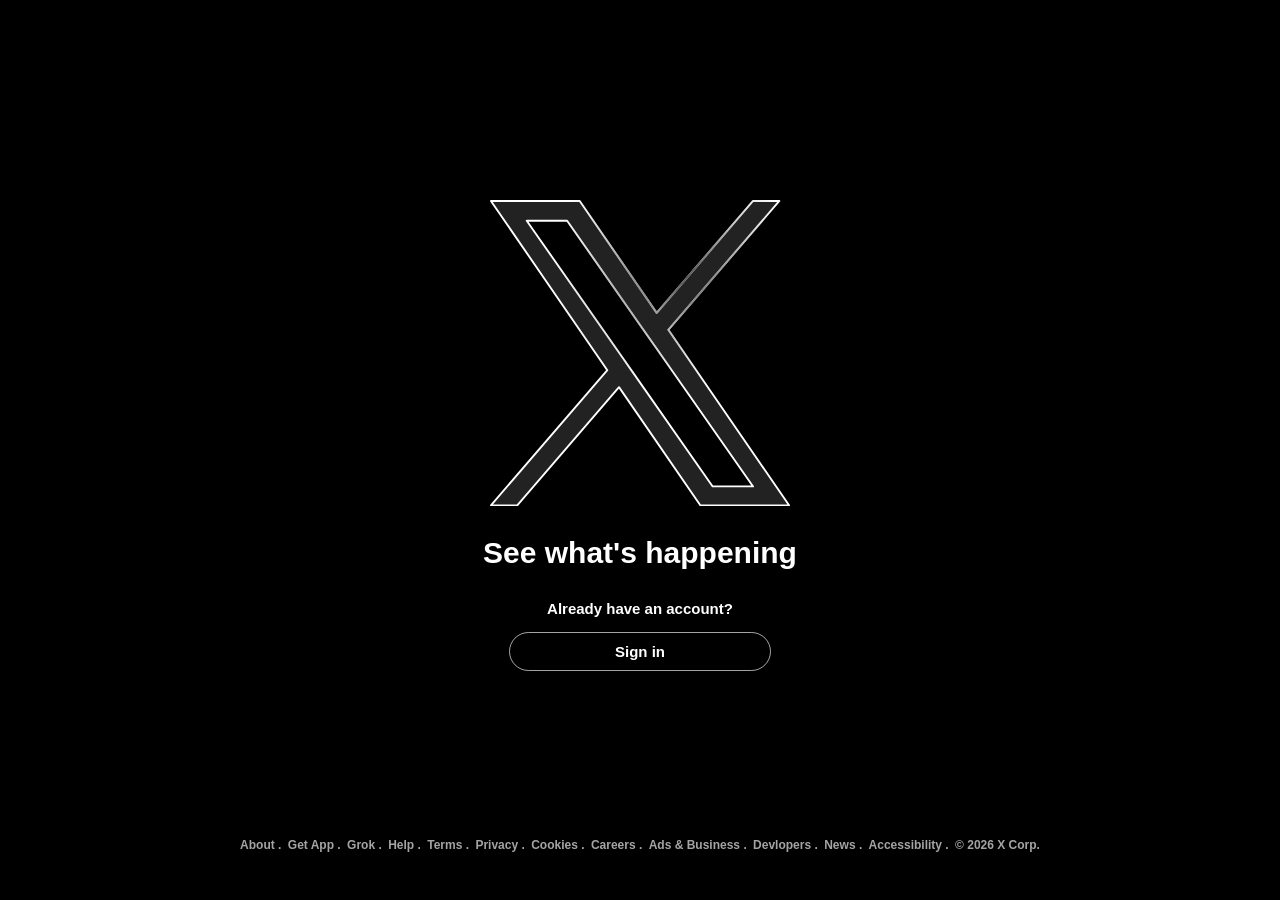
<file: index.html>
<!DOCTYPE html>
<html lang="en">
<head>
  <meta charset="UTF-8">
  <meta name="viewport" content="width=device-width, initial-scale=1.0">
  <title>Twitter</title>
  <link rel="icon" href="x-twitter.svg" style="fill: #fff;">
  <link rel="stylesheet" href="style.css">
</head>
<body>
  <main>
    <svg aria-label="X" role="img" fill="none" viewBox="0 0 480 490" xmlns="http://www.w3.org/2000/svg"
      class="h-auto w-full max-w-[480px]">
      <defs>
        <radialGradient cx="296.3245613605968" cy="106.7161181512152" gradientUnits="userSpaceOnUse" id="_R_8lam5f556_"
          r="200">
          <stop stop-color="#333333" class="dark:[stop-color:#ffffff]"></stop>
          <stop offset="1" stop-color="#AAAAAA" stop-opacity="0" class="dark:[stop-color:#5F5F5F]"></stop>
        </radialGradient>
      </defs>
      <path
        d="M285.38 207.711L462.954 1.5H420.874L266.687 180.55L143.538 1.5H1.50003L187.726 272.256L1.50003 488.5H43.5818L206.408 299.417L336.462 488.5H478.5L285.37 207.711H285.38ZM227.743 274.641L208.875 247.68L58.7444 33.147H123.379L244.536 206.282L263.405 233.243L420.894 458.292H356.259L227.743 274.652V274.641Z"
        fill="#222222" class="dark:fill-black"></path>
      <path
        d="M285.38 207.711L462.954 1.5H420.874L266.687 180.55L143.538 1.5H1.50003L187.726 272.256L1.50003 488.5H43.5818L206.408 299.417L336.462 488.5H478.5L285.37 207.711H285.38ZM227.743 274.641L208.875 247.68L58.7444 33.147H123.379L244.536 206.282L263.405 233.243L420.894 458.292H356.259L227.743 274.652V274.641Z"
        stroke="#fff" stroke-linejoin="round" stroke-width="3" class="dark:stroke-[#222222]"></path>
      <path
        d="M285.38 207.711L462.954 1.5H420.874L266.687 180.55L143.538 1.5H1.50003L187.726 272.256L1.50003 488.5H43.5818L206.408 299.417L336.462 488.5H478.5L285.37 207.711H285.38ZM227.743 274.641L208.875 247.68L58.7444 33.147H123.379L244.536 206.282L263.405 233.243L420.894 458.292H356.259L227.743 274.652V274.641Z"
        stroke="url(#_R_8lam5f556_)" stroke-linejoin="round" stroke-width="3" class="hidden dark:block"></path>
    </svg>

    <h1>See what's happening</h1>
    <p>Already have an account?</p>
    <a href="sign-in.html">Sign in</a>
  </main>

  <footer>
    <div class="links">
      <a href="#">About .</a>
      <a href="#">Get App .</a>
      <a href="#">Grok .</a>
      <a href="#">Help .</a>
      <a href="#">Terms .</a>
      <a href="#">Privacy .</a>
      <a href="#">Cookies .</a>
      <a href="#">Careers .</a>
      <a href="#">Ads & Business .</a>
      <a href="#">Devlopers .</a>
      <a href="#">News .</a>
      <a href="#">Accessibility .</a>
      <a href="#">&copy; 2026 X Corp. </a>
    </div>
  </footer>
</body>
</html>
</file>
<file: style.css>
* {
  padding: 0;
  margin: 0;
  box-sizing: border-box;
}

body {
  height: 100vh;
  background-color: #000;
  color: #fff;
  font-family: "Gill Sans", "Gill Sans MT", Calibri, "Trebuchet MS", sans-serif;
  display: flex;
  flex-direction: column;
  padding: 3em;
}

main {
  flex: 1;
  display: flex;
  justify-content: center;
  align-items: center;
  flex-direction: column;
}

main svg {
  width: 300px;
}

main h1 {
  margin: 1em 0;
  font-size: 30px;
}

main p {
  font-size: 15px;
  font-weight: 900;
  margin-bottom: 1em;
}

main a {
  text-decoration: none;
  color: #fff;
  font-size: 15px;
  border-radius: 20px;
  padding: 10px 7em;
  border: 0.1px solid #ffffffa4;
  margin-bottom: 1em;
  font-weight: bold;
  transition-duration: 0.5s;
}

main a:hover {
  background-color: #fff;
  color: #000;
}

footer {
  display: flex;
  justify-content: center;
  align-items: center;
  width: 100%;
  padding: 0 1rem;
}

footer .links {
  display: flex;
  flex-wrap: wrap;
  justify-content: center;
  align-items: center;
  gap: 0.25rem 0.4rem;
  text-align: center;
}

@media (max-width: 700px) {
  footer {
    padding: 0 0.75rem;
  }

  footer .links {
    gap: 0.2rem 0.35rem;
  }

  footer a {
    font-size: 11px;
    line-height: 1.5;
  }
}

footer a {
  text-decoration: none;
  color: #ffffffa4;
  font-weight: 900;
  flex-direction: row;
  font-size: 12px;
}

footer a:hover {
  color: #fff;
}
</file>
